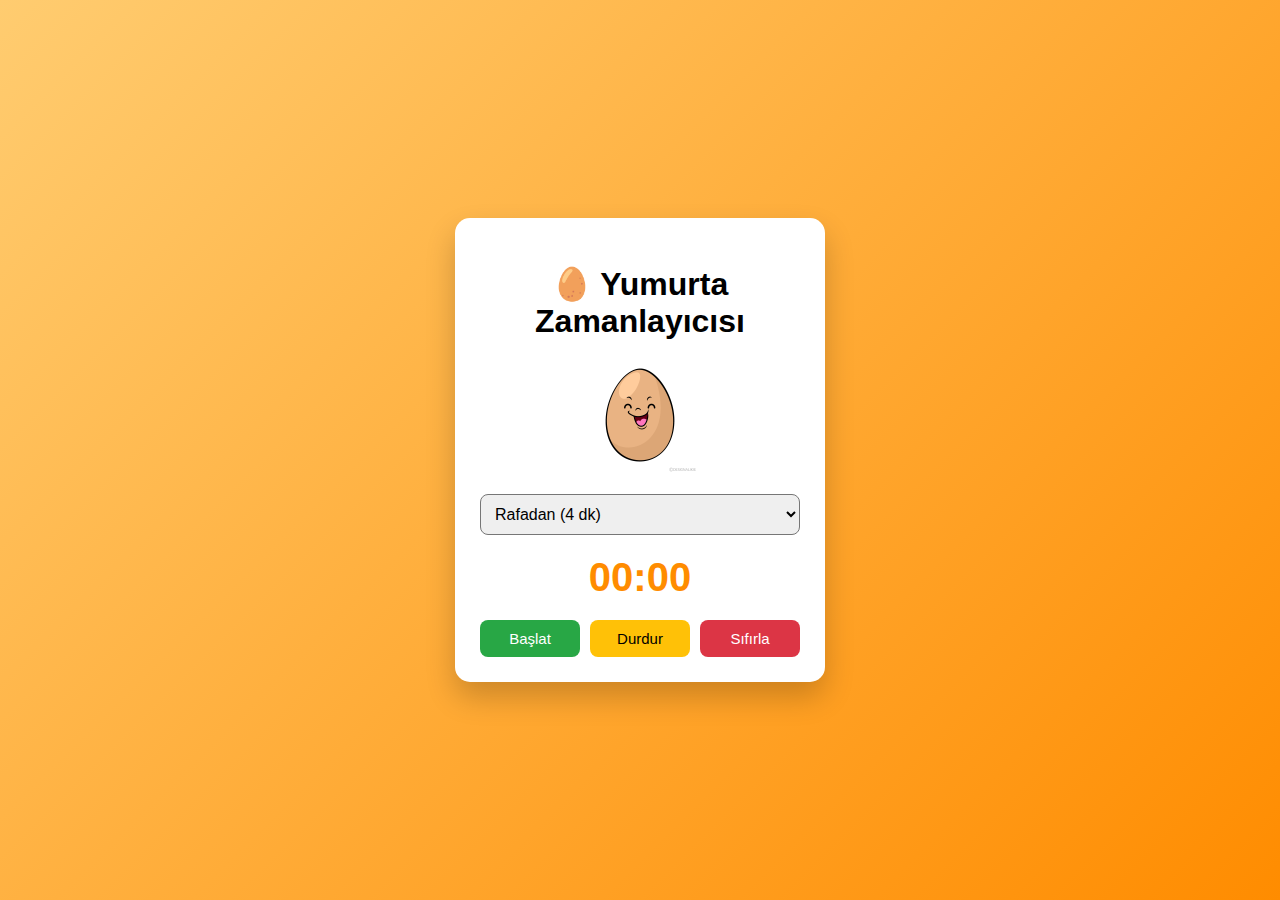
<file: index.html>
<!DOCTYPE html>
<html lang="tr">
<head>
    <meta charset="UTF-8">
    <title>Yumurta Haşlama Zamanlayıcısı</title>
    <link rel="stylesheet" href="style.css">
</head>
<body>

<div class="app">
    <h1>🥚 Yumurta Zamanlayıcısı</h1>

    <img src="egg.png" class="egg-img" alt="Yumurta">

    <select id="eggType">
        <option value="240">Rafadan (4 dk)</option>
        <option value="360">Orta (6 dk)</option>
        <option value="480">Katı (8 dk)</option>
    </select>

    <div id="timer">00:00</div>

    <div class="buttons">
        <button onclick="startTimer()">Başlat</button>
        <button onclick="pauseTimer()">Durdur</button>
        <button onclick="resetTimer()">Sıfırla</button>
    </div>
</div>

<audio id="alarmSound" src="alarm.mp3"></audio>

<script src="script.js"></script>
</body>
</html>
</file>
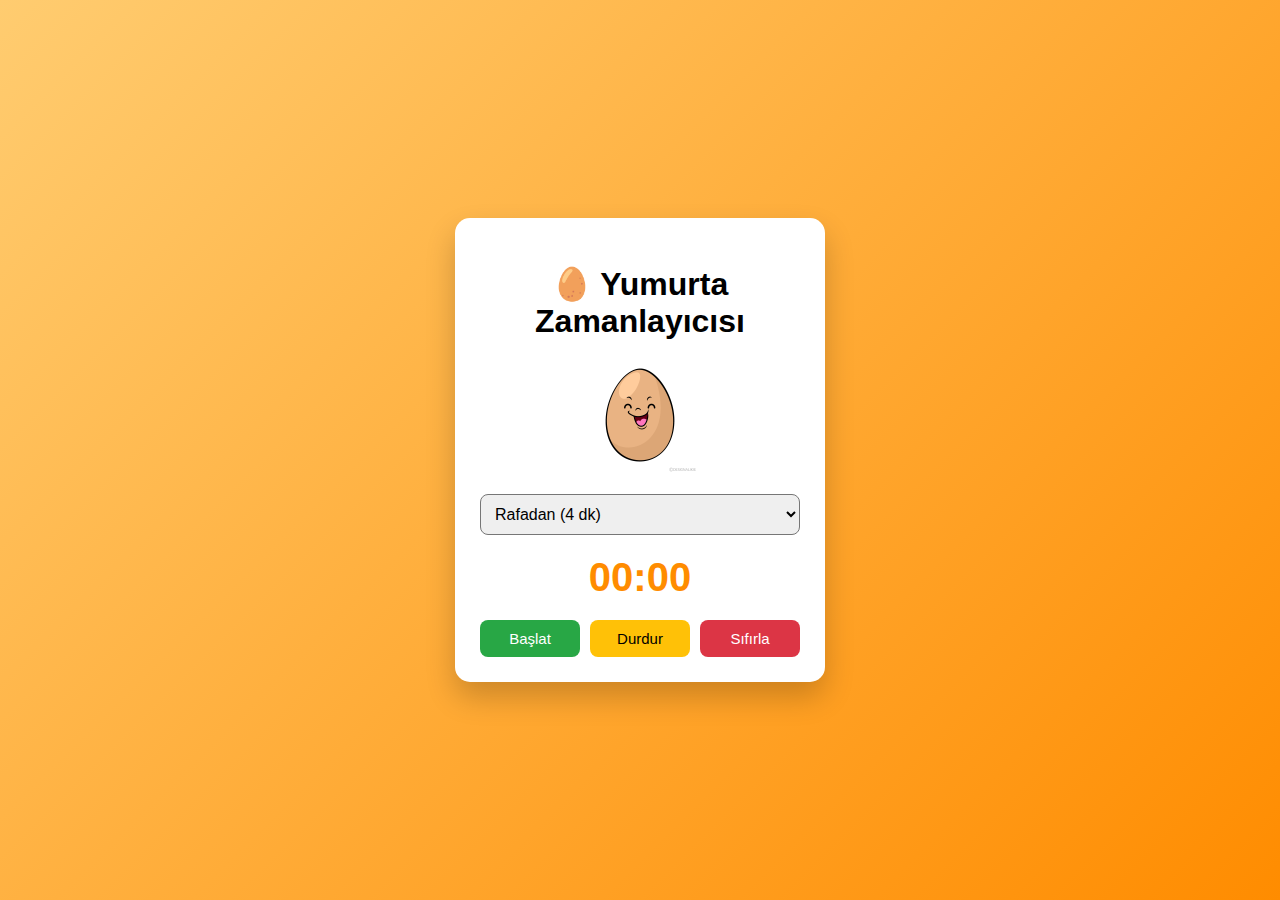
<file: yumurtazamanlayıcısı/yumurta-zamanlayıcısı/index.html>
<!DOCTYPE html>
<html lang="tr">
<head>
    <meta charset="UTF-8">
    <title>Yumurta Haşlama Zamanlayıcısı</title>
    <link rel="stylesheet" href="style.css">
</head>
<body>

<div class="app">
    <h1>🥚 Yumurta Zamanlayıcısı</h1>

    <img src="img/egg.png" class="egg-img" alt="Yumurta">

    <select id="eggType">
        <option value="240">Rafadan (4 dk)</option>
        <option value="360">Orta (6 dk)</option>
        <option value="480">Katı (8 dk)</option>
    </select>

    <div id="timer">00:00</div>

    <div class="buttons">
        <button onclick="startTimer()">Başlat</button>
        <button onclick="pauseTimer()">Durdur</button>
        <button onclick="resetTimer()">Sıfırla</button>
    </div>
</div>

<audio id="alarmSound" src="sound/alarm.mp3"></audio>

<script src="script.js"></script>
</body>
</html>
</file>
<file: style.css>
body {
    margin: 0;
    height: 100vh;
    background: linear-gradient(135deg, #ffcc70, #ff8c00);
    display: flex;
    justify-content: center;
    align-items: center;
    font-family: 'Segoe UI', sans-serif;
}

.app {
    background: white;
    padding: 25px;
    width: 320px;
    border-radius: 15px;
    text-align: center;
    box-shadow: 0 15px 30px rgba(0,0,0,0.2);
}

h1 {
    margin-bottom: 15px;
}

.egg-img {
    width: 120px;
    margin-bottom: 15px;
}

select {
    width: 100%;
    padding: 10px;
    font-size: 16px;
    border-radius: 8px;
}

#timer {
    font-size: 40px;
    margin: 20px 0;
    color: #ff8c00;
    font-weight: bold;
}

.buttons {
    display: flex;
    gap: 10px;
}

button {
    flex: 1;
    padding: 10px;
    font-size: 15px;
    border: none;
    border-radius: 8px;
    cursor: pointer;
    color: white;
}

button:nth-child(1) { background: #28a745; }
button:nth-child(2) { background: #ffc107; color: black; }
button:nth-child(3) { background: #dc3545; }

button:hover {
    opacity: 0.85;
}
</file>
<file: yumurtazamanlayıcısı/yumurta-zamanlayıcısı/style.css>
body {
    margin: 0;
    height: 100vh;
    background: linear-gradient(135deg, #ffcc70, #ff8c00);
    display: flex;
    justify-content: center;
    align-items: center;
    font-family: 'Segoe UI', sans-serif;
}

.app {
    background: white;
    padding: 25px;
    width: 320px;
    border-radius: 15px;
    text-align: center;
    box-shadow: 0 15px 30px rgba(0,0,0,0.2);
}

h1 {
    margin-bottom: 15px;
}

.egg-img {
    width: 120px;
    margin-bottom: 15px;
}

select {
    width: 100%;
    padding: 10px;
    font-size: 16px;
    border-radius: 8px;
}

#timer {
    font-size: 40px;
    margin: 20px 0;
    color: #ff8c00;
    font-weight: bold;
}

.buttons {
    display: flex;
    gap: 10px;
}

button {
    flex: 1;
    padding: 10px;
    font-size: 15px;
    border: none;
    border-radius: 8px;
    cursor: pointer;
    color: white;
}

button:nth-child(1) { background: #28a745; }
button:nth-child(2) { background: #ffc107; color: black; }
button:nth-child(3) { background: #dc3545; }

button:hover {
    opacity: 0.85;
}
</file>
